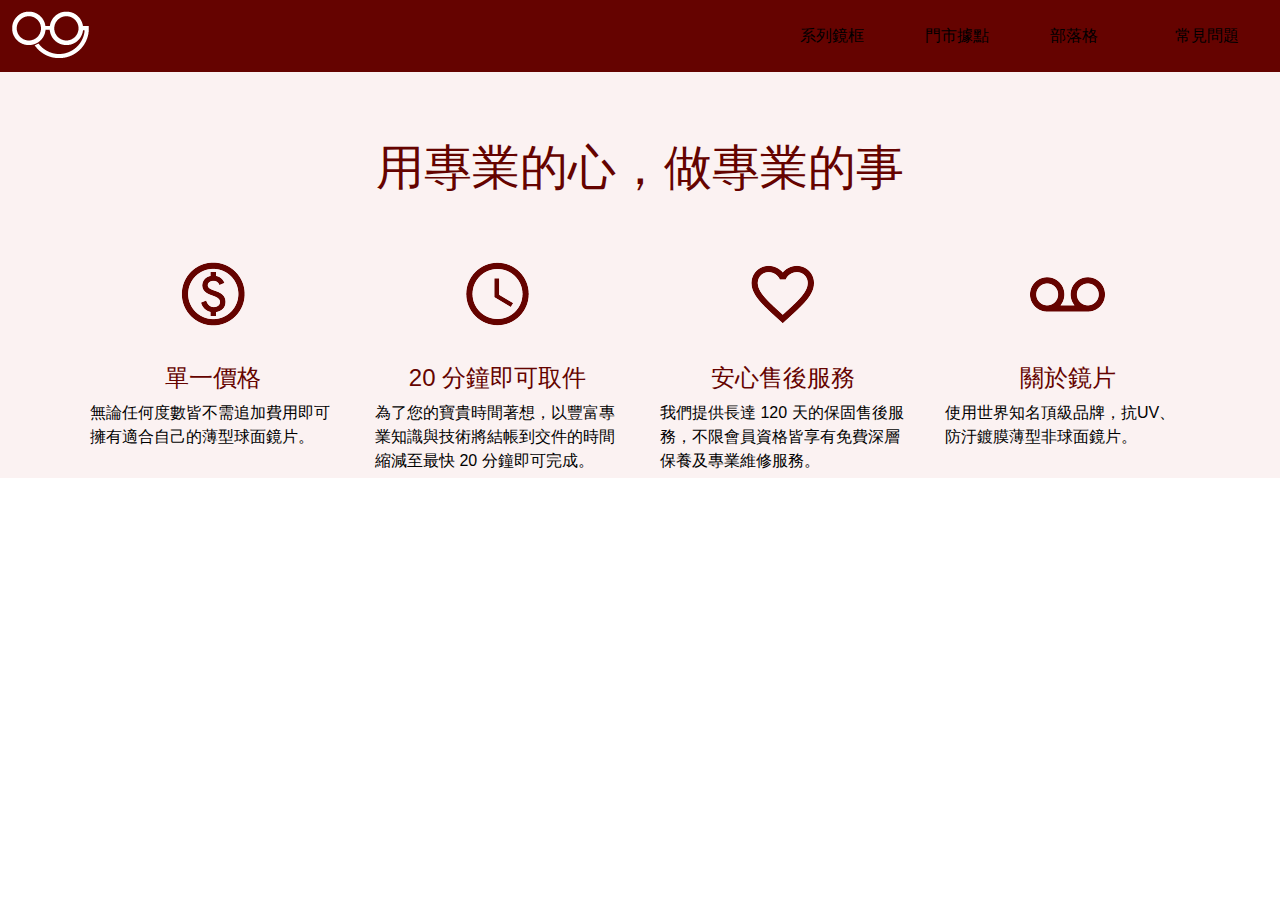
<file: app/index.html>
<!DOCTYPE html>
<html lang="en">
<head>
  <meta charset="UTF-8">
  <meta http-equiv="X-UA-Compatible" content="IE=edge">
  <meta name="viewport" content="width=device-width, initial-scale=1.0">
  <title>第三週 - RWD 網站</title>
<link rel="preconnect" href="https://fonts.googleapis.com">
<link rel="preconnect" href="https://fonts.gstatic.com" crossorigin>
<link rel="stylesheet" href="all.css">
<link href="" rel="stylesheet">
</head>
<body>
  <div class="header">
    <div class="logo"><img src="assets/images/logo.png" alt="logo"></div>
    <ul>
      <li><a href="#"><p>系列鏡框</p> </a></li>
      <li><a href="#"><p>門市據點</p> </a></li>
      <li><a href="#"><p>部落格</p> </a></li>
      <li><a href="#"><p>常見問題</p> </a></li>
    </ul>
  </div>
    
  <!-- 用專業的心，做專業的事 -->
  <div class="item1">
  <h2>用專業的心，做專業的事</h2>
  <ul>
    <li>
      <div class="im100"><img src="assets/images/money.png" alt=""></div>
      <h3>單一價格</h3>
      <p>無論任何度數皆不需追加費用即可擁有適合自己的薄型球面鏡片。</p>
    </li>
    <li>
      <div class="im100"><img src="assets/images/clock.png" alt=""></div>
      <h3>20 分鐘即可取件</h3>
      <p>為了您的寶貴時間著想，以豐富專業知識與技術將結帳到交件的時間縮減至最快 20 分鐘即可完成。</p>
    </li>
    <li>
      <div class="im100"><img src="assets/images/heart.png" alt=""></div>
      <h3>安心售後服務</h3>
      <p>我們提供長達 120 天的保固售後服務，不限會員資格皆享有免費深層保養及專業維修服務。</p>
    </li>
    <li>
      <div class="im100"><img src="assets/images/glass.png" alt=""></div>
      <h3>關於鏡片</h3>
      <p>使用世界知名頂級品牌，抗UV、防汙鍍膜薄型非球面鏡片。</p>
    </li>
  </ul>
</div>
  
</body>
</html>
</file>
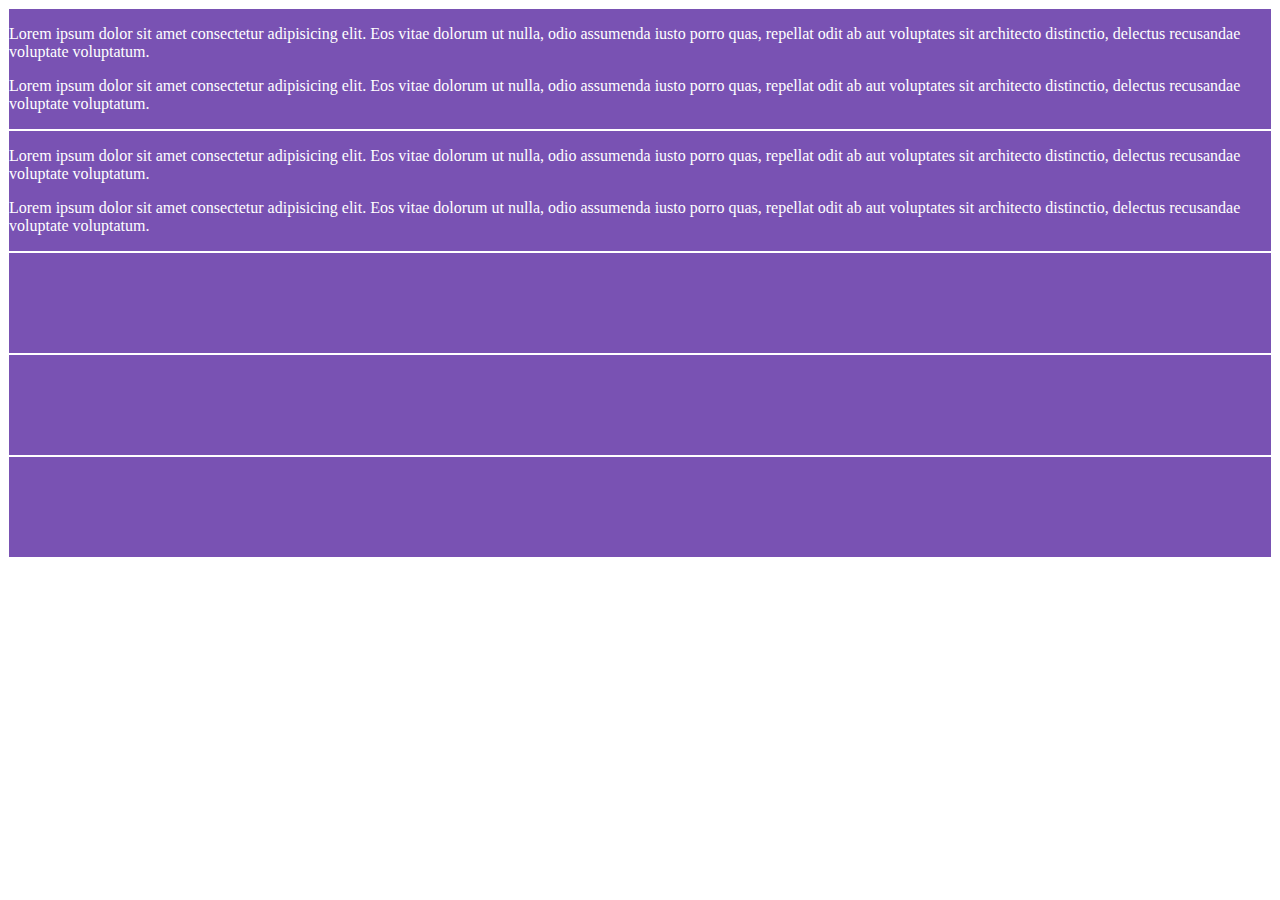
<file: app/utilities_spacing.html>
<!DOCTYPE html>
<html lang="en">

<head>
  <meta charset="UTF-8">
  <meta name="viewport" content="width=device-width, initial-scale=1.0">
  <meta http-equiv="X-UA-Compatible" content="ie=edge">
  <title>Document</title>
  <link rel="stylesheet" href="https://maxcdn.bootstrapcdn.com/bootstrap/4.0.0-beta/css/bootstrap.min.css" integrity="sha384-/Y6pD6FV/Vv2HJnA6t+vslU6fwYXjCFtcEpHbNJ0lyAFsXTsjBbfaDjzALeQsN6M"
    crossorigin="anonymous">
  <style>
    .box {
      background-color: #7952b3;
      color: white;
      border: 1px solid white;
    }

    .h100px {
      height: 100px;
    }
  </style>
</head>

<body>
  <div class="container mt-3">

    <div class="box p-3">
      <p>Lorem ipsum dolor sit amet consectetur adipisicing elit. Eos vitae dolorum ut nulla, odio assumenda iusto porro quas,
        repellat odit ab aut voluptates sit architecto distinctio, delectus recusandae voluptate voluptatum.</p>
      <p class="mb-0">Lorem ipsum dolor sit amet consectetur adipisicing elit. Eos vitae dolorum ut nulla, odio assumenda iusto porro quas,
        repellat odit ab aut voluptates sit architecto distinctio, delectus recusandae voluptate voluptatum.</p>
    </div>
    <div class="box p-3 mt-3">
      <p>Lorem ipsum dolor sit amet consectetur adipisicing elit. Eos vitae dolorum ut nulla, odio assumenda iusto porro quas,
        repellat odit ab aut voluptates sit architecto distinctio, delectus recusandae voluptate voluptatum.</p>
      <p class="mb-0">Lorem ipsum dolor sit amet consectetur adipisicing elit. Eos vitae dolorum ut nulla, odio assumenda iusto porro quas,
        repellat odit ab aut voluptates sit architecto distinctio, delectus recusandae voluptate voluptatum.</p>
    </div>

    <div class="row justify-content-end">
      <div class="col-3">
        <div class="box h100px"></div>
      </div>
      <div class="col-3 ml-auto">
        <div class="box h100px"></div>
      </div>
      <div class="col-3">
        <div class="box h100px"></div>
      </div>
    </div>
  </div>
</body>

</html>
</file>
<file: app/all.css>
/* http://meyerweb.com/eric/tools/css/reset/ 
   v2.0 | 20110126
   License: none (public domain)
*/

html, body, div, span, applet, object, iframe,
h1, h2, h3, h4, h5, h6, p, blockquote, pre,
a, abbr, acronym, address, big, cite, code,
del, dfn, em, img, ins, kbd, q, s, samp,
small, strike, strong, sub, sup, tt, var,
b, u, i, center,
dl, dt, dd, ol, ul, li,
fieldset, form, label, legend,
table, caption, tbody, tfoot, thead, tr, th, td,
article, aside, canvas, details, embed, 
figure, figcaption, footer, header, hgroup, 
menu, nav, output, ruby, section, summary,
time, mark, audio, video {
	margin: 0;
	padding: 0;
	border: 0;
	font-size: 100%;
	font: inherit;
	vertical-align: baseline;
}
/* HTML5 display-role reset for older browsers */
article, aside, details, figcaption, figure, 
footer, header, hgroup, menu, nav, section {
	display: block;
}
body {
	line-height: 1;
}
ol, ul {
	list-style: none;
}
blockquote, q {
	quotes: none;
}
blockquote:before, blockquote:after,
q:before, q:after {
	content: '';
	content: none;
}
table {
	border-collapse: collapse;
	border-spacing: 0;
}
/* cssrest */

body{
    font-family: 'Noto Sans TC', sans-serif;
  }
  
  .header{
    width: 100%;
    background-color: #650300;
    display: flex;
    justify-content: space-between;
    align-items: center;
  }
  .logo{
    margin: 10px;
  }
  .header ul{
    width: 500px;
    list-style:none;
  }
  .header ul li p{
    /* color: #000; */
  }
  .header ul li a{
    color: white;
    text-decoration:none;
  }
  
  /* 用專業的心，做專業的事 */
  .item1{
    background: #AA06010D;
    margin: 0 auto;
  }
  .item1 h2{
    line-height: 1.5;
    font-size: 48px;
    padding-top: 60px;
    padding-bottom: 40px;
    color:#650300;
    text-align: center;
  }
  ul{
    display: flex;
    justify-content: center;
  }
  li{
    width: 255px;
       margin-right: 15px;
       margin-left: 15px;
  }
  li h3{
    font-size: 24px;
    line-height: 1.5;
        color:#650300;
    text-align: center;
    margin-top: 16px;
  }
  .im100{
    width: 100px;
    height: 100px;
    margin: auto;
    display: flex;
    justify-content: center;
    align-items: center;
   
  }
  .im100 img{
    display: block;
    align-items: center;
  }
  
  li p{
    font-size: 16px;
    line-height: 1.5;
    color:#000000;
    padding: 5px;
  }
</file>
